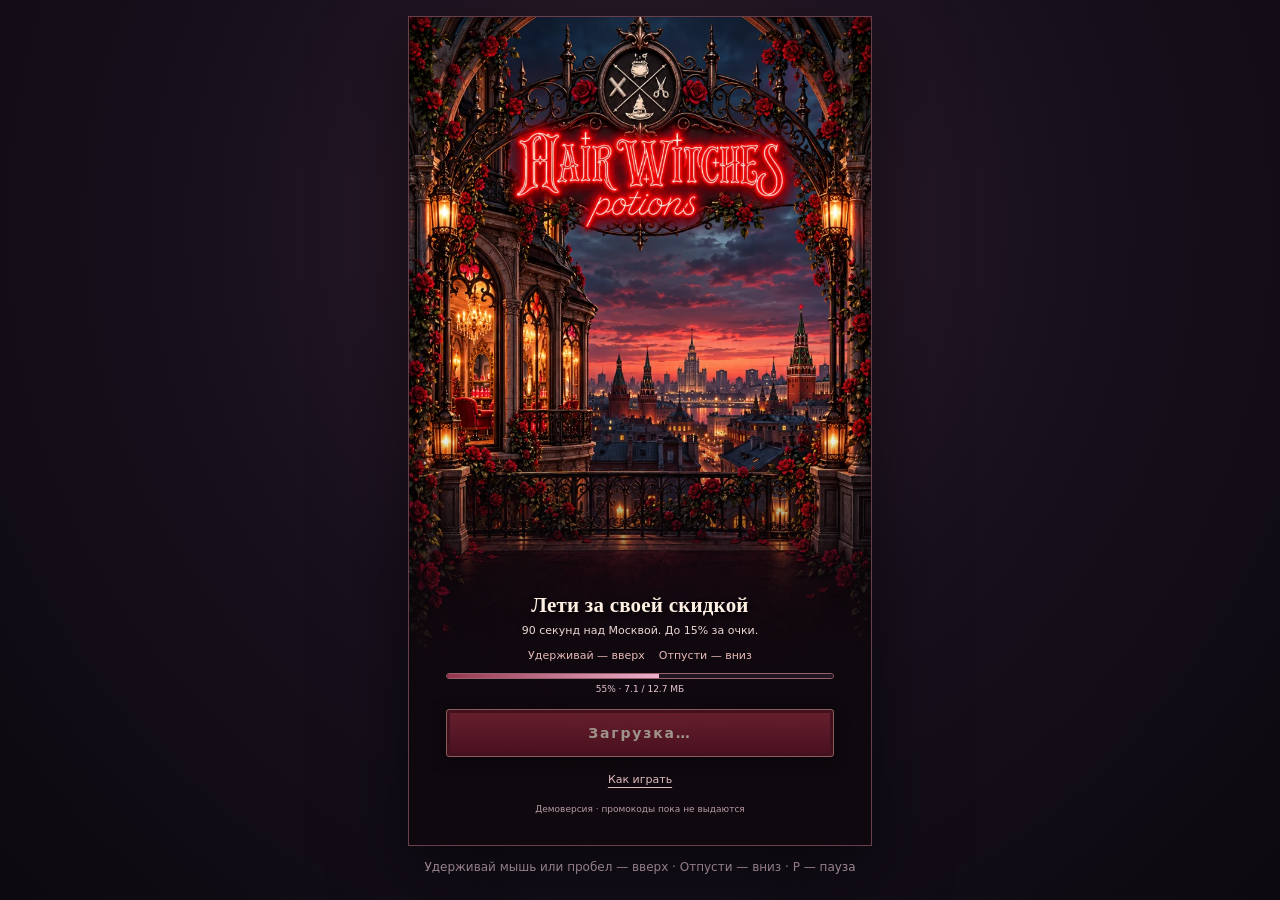
<file: index.html>
<!doctype html><html lang="ru"><head><base href="/v2/"><meta charset="utf-8"><meta name="viewport" content="width=device-width,initial-scale=1,viewport-fit=cover"><title>Hair Witches · новый полёт</title><link rel="preload" as="image" href="start-gothic.webp?v=1"><link rel="stylesheet" href="result.css?v=7"><link rel="stylesheet" href="style.css?v=7"><link rel="stylesheet" href="claim.css?v=8"><link rel="stylesheet" href="release.css?v=9"></head><body><main><div class="frame" id="frame" data-screen="intro"><canvas id="game" width="390" height="700" aria-label="Игра Hair Witches: удерживайте для подъёма"></canvas><output id="perfBadge" class="perfBadge" hidden>FPS · замер…</output><div class="hudbuttons"><button id="sound" aria-label="Включить звук" aria-pressed="false"></button><button id="pause" aria-label="Пауза"></button></div><section class="menu startMenu" id="menu" aria-label="Hair Witches — начало игры">
<img class="startArtwork" src="start-gothic.webp?v=1" alt="Hair Witches potions — красная неоновая вывеска над готической аркой и вечерней Москвой" fetchpriority="high" draggable="false">
<div class="startShade"></div><div class="heroCopy" id="heroCopy">
<h1>Лети за своей скидкой</h1><p class="heroLead">90 секунд над Москвой. До 15% за очки.</p>
<p class="flightHint"><span>Удерживай — вверх</span><span>Отпусти — вниз</span></p>
<div id="loadingBox" role="status"><progress id="loadProgress" max="100" value="0" aria-label="Загрузка игры"></progress><div id="loadDetail">Готовим полёт…</div><button id="reloadAssets" hidden>Повторить загрузку</button></div>
<button id="start" disabled>Загрузка…</button><button id="howToPlay" class="howButton" aria-controls="tutorial" aria-expanded="false">Как играть</button>
<p id="loadStatus" role="status"></p><small>Демоверсия · промокоды пока не выдаются</small></div>
<section class="tutorial" id="tutorial" aria-labelledby="tutorialTitle" hidden><div class="tutorialCard"><span class="tutorialKicker">ПЕРЕД ПОЛЁТОМ</span><h2 id="tutorialTitle">Держи высоту</h2>
<ol><li><b>Удерживай — поднимайся</b><span>Зажми экран пальцем. На компьютере — мышью или пробелом.</span></li><li><b>Отпусти — снижайся</b><span>Чередуй удержание и отпускание, чтобы обходить препятствия.</span></li><li><b>Собирай и береги жизни</b><span>Бонусы дают очки. Колтуны, ножницы, взрывы, поезд и земля отнимают жизни. Их у тебя три.</span></li></ol><button id="closeTutorial">ПОНЯТНО</button></div></section></section><section class="menu assetWait" id="assetWait" hidden><h2>Минуточку…</h2><p id="lateMessage">Подгружаем следующий район. Полёт на паузе.</p><progress id="lateProgress" max="100" value="0" aria-label="Загрузка следующего района"></progress><button id="retryLate" hidden>Повторить загрузку</button></section><section class="menu" id="pauseMenu" hidden><h2>Пауза</h2><button id="resume">Продолжить</button><button id="restartPaused">Начать заново</button></section><div class="result" hidden><div class="resultbox"><h2>ТЫ ДОЛЕТЕЛА!</h2><div class="brand">HAIR WITCHES</div><strong class="score">700</strong><span class="caption">ОЧКОВ ЗА ПОЛЁТ</span><ul class="tiers"></ul><p class="motivation"></p><div class="rewardbox"><span class="caption">ТВОЯ СКИДКА</span><div class="reward">10%</div></div><button class="claim">ЗАБРАТЬ ПРОМОКОД</button><button class="again">ЕЩЁ РАЗ</button><p class="claimNote"></p></div></div></div><details class="lab"><summary>Настройки тестового забега</summary><label>Фиолетовая колба <select id="potionMode"><option value="points">Только +25 очков</option><option value="freeze">+25, заморозка и ускорение</option></select></label><label><input id="repeatSeed" type="checkbox"> Повторять указанный сценарий</label><label>Сценарий <input id="seed" type="number" min="1" max="999999" value="17"></label><label><input id="showFps" type="checkbox" checked> Показывать FPS</label><label><input id="hitboxes" type="checkbox"> Показать области столкновений</label><p>Настройки применяются при новом забеге. Заморозка: 3 с, ускорение до 15%, максимум 6 дополнительных секунд. Поезд при столкновении отнимает жизнь. Обновлённый баланс · v3.</p><button id="exportRun">Скопировать результат теста</button><textarea id="report" readonly aria-label="Отчёт забега"></textarea><p id="testStatus"></p><a href="BALANCE.md">Баланс и проверки</a></details></main><script src="asset-manifest.js?v=7"></script><script src="asset-loader.js?v=7"></script><script src="flight-rig.js?v=9"></script><script src="balance.js?v=7"></script><script src="model.js?v=7"></script><script src="city-route.js?v=7"></script><script src="items.js?v=7"></script><script src="result.js"></script><script src="performance.js?v=7"></script><script src="claim.js?v=8"></script><script src="game.js?v=8"></script><script src="start-screen.js?v=7"></script><script src="release.js?v=9"></script></body></html>
</file>
